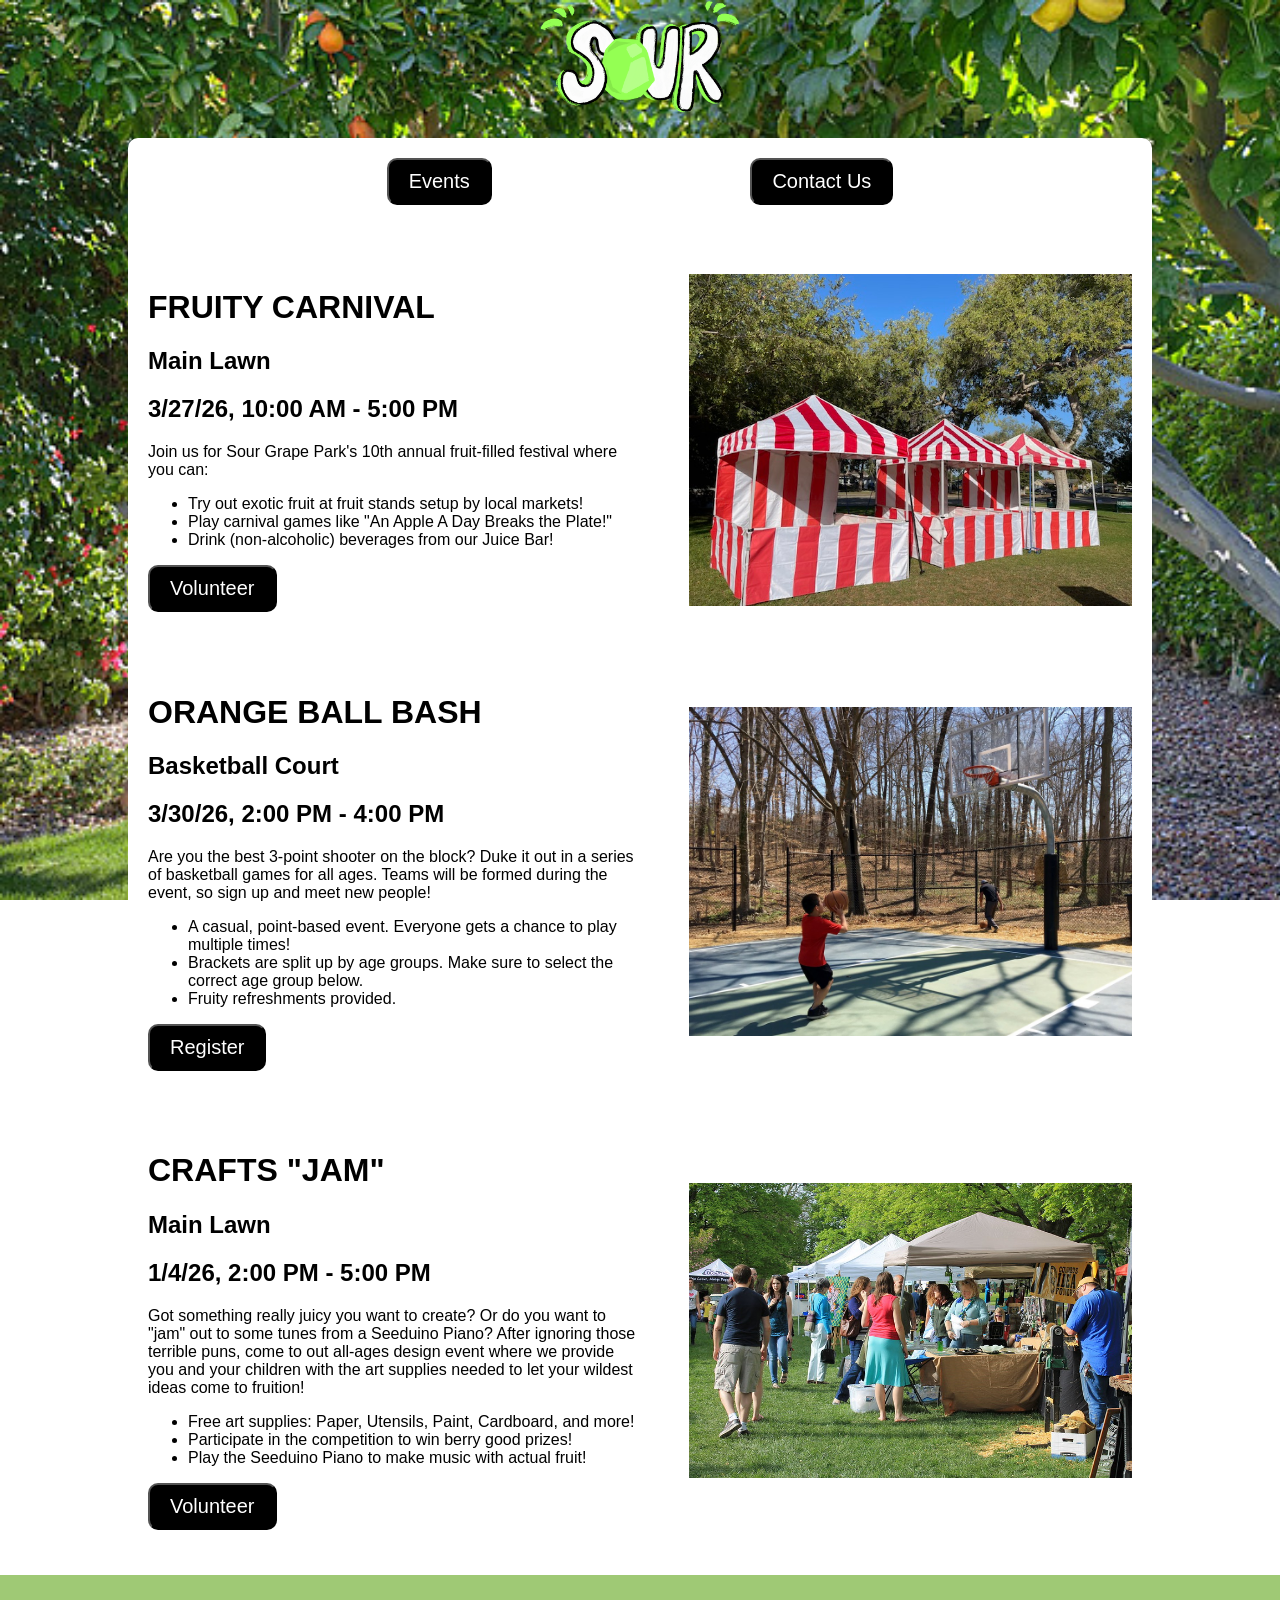
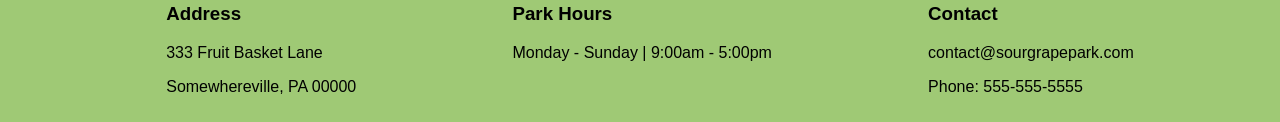
<file: index.html>
<!doctype html>
<html lang="en-US">

<head>
  <meta charset="utf-8" />
  <meta name="viewport" content="width=device-width, initial-scale=1">
  <link rel="stylesheet" href="styles.css" />
  <title>Sour Grape Park</title>

  <link rel="apple-touch-icon" sizes="180x180" href="favicon/apple-touch-icon.png">
  <link rel="icon" type="image/png" sizes="32x32" href="favicon/favicon-32x32.png">
  <link rel="icon" type="image/png" sizes="16x16" href="favicon/favicon-16x16.png">
  <link rel="manifest" href="favicon/site.webmanifest">
</head>

<body>
  <header>
    <img id="logo" src="images/logo.png" alt="Sour Grapes Park">
  </header>
  <main>
    <nav>
      <a href="index.html"><button class="nav-button">Events</button></a>
      <a href="contact.html"><button class="nav-button">Contact Us</button></a>
    </nav>

    <div class="frame">
      <div class="desc-box">
        <h1>FRUITY CARNIVAL</h1>
        <h2>Main Lawn</h2>
        <h2>3/27/26, 10:00 AM - 5:00 PM</h2>
        <p>Join us for Sour Grape Park's 10th annual fruit-filled festival where you can:</p>
        <ul>
          <li>Try out exotic fruit at fruit stands setup by local markets!</li>
          <li>Play carnival games like "An Apple A Day Breaks the Plate!"</li>
          <li>Drink (non-alcoholic) beverages from our Juice Bar!</li>
        </ul>
        <a href="#"><button class="nav-button">Volunteer</button></a>
      </div>
      <img class=event-img src="images/carnival.jpg" alt="Carnival">
    </div>

    <div class="frame">
      <div class="desc-box">
        <h1>ORANGE BALL BASH</h1>
        <h2>Basketball Court</h2>
        <h2>3/30/26, 2:00 PM - 4:00 PM</h2>
        <p>Are you the best 3-point shooter on the block? Duke it out in a series of basketball games for all ages.
          Teams will be formed during the event, so sign up and meet new people!</p>
        <ul>
          <li>A casual, point-based event. Everyone gets a chance to play multiple times!</li>
          <li>Brackets are split up by age groups. Make sure to select the correct age group below. </li>
          <li>Fruity refreshments provided.</li>
        </ul>
        <a href="#"><button class="nav-button">Register</button></a>
      </div>
      <img class=event-img src="images/basketball.jpg" alt="Basketball">
    </div>

    <div class="frame">
      <div class="desc-box">
        <h1>CRAFTS "JAM"</h1>
        <h2>Main Lawn</h2>
        <h2>1/4/26, 2:00 PM - 5:00 PM</h2>
        <p>Got something really juicy you want to create? Or do you want to "jam" out to some tunes from a Seeduino
          Piano?
          After ignoring those terrible puns, come to out all-ages design event where we provide you and your
          children with the art supplies needed to let your wildest ideas come to fruition!
        </p>
        <ul>
          <li>Free art supplies: Paper, Utensils, Paint, Cardboard, and more!</li>
          <li>Participate in the competition to win berry good prizes!</li>
          <li>Play the Seeduino Piano to make music with actual fruit!</li>
        </ul>
        <a href="#"><button class="nav-button">Volunteer</button></a>
      </div>
      <img class=event-img src="images/crafts_fair.jpg" alt="Crafts fair">
    </div>
  </main>
</body>

<footer>
  <div>
    <h3>Address</h3>
    <p>333 Fruit Basket Lane</p>
    <p>Somewhereville, PA 00000</p>
  </div>
  <div>
    <h3>Park Hours</h3>
    <p>Monday - Sunday | 9:00am - 5:00pm</p>
  </div>
  <div>
    <h3>Contact</h3>
    <p>contact@sourgrapepark.com</p>
    <p>Phone: 555-555-5555</p>
  </div>
</footer>

</html>
</file>
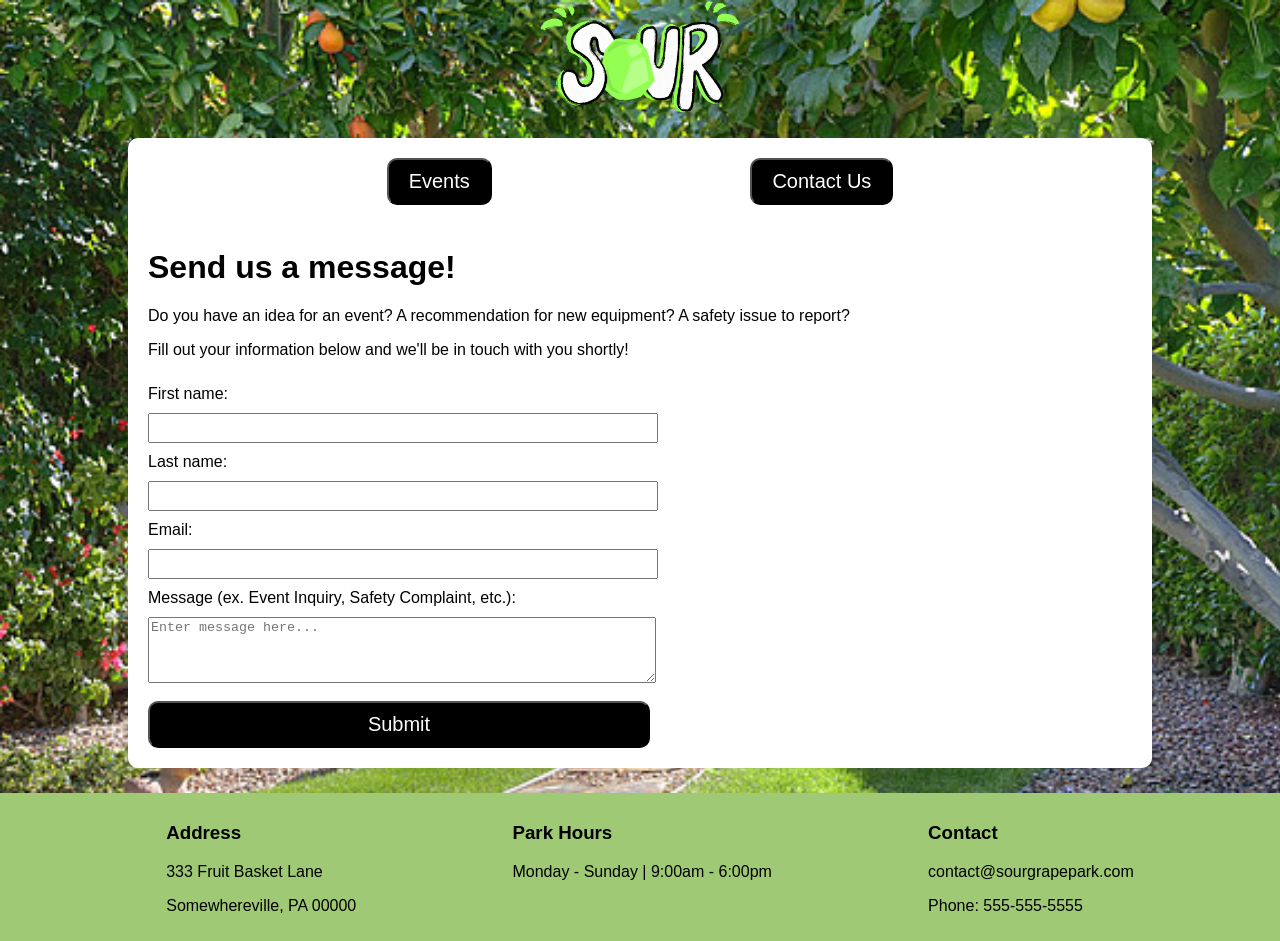
<file: contact.html>
<!doctype html>
<html lang="en-US">

<head>
    <meta charset="utf-8" />
    <meta name="viewport" content="width=device-width, initial-scale=1">
    <link rel="stylesheet" href="styles.css" />
    <title>Sour Grape Park</title>

    <link rel="apple-touch-icon" sizes="180x180" href="favicon/apple-touch-icon.png">
  <link rel="icon" type="image/png" sizes="32x32" href="favicon/favicon-32x32.png">
  <link rel="icon" type="image/png" sizes="16x16" href="favicon/favicon-16x16.png">
  <link rel="manifest" href="favicon/site.webmanifest">
</head>

<body>
    <header>
        <img id="logo" src="images/logo.png" alt="Sour Grapes Park">
    </header>
    <main>
        <nav>
            <a href="index.html"><button class="nav-button">Events</button></a>
            <a href="contact.html"><button class="nav-button">Contact Us</button></a>
        </nav>

        <div id="form-desc">
            <h1>Send us a message!</h1>
            <p>Do you have an idea for an event? A recommendation for new equipment? A safety issue to report?</p>
            <p>Fill out your information below and we'll be in touch with you shortly!</p>
        </div>

        <form>
            <label for="fname">First name:</label>
            <input type="text" id="fname" name="fname">
            <label for="lname">Last name:</label>
            <input type="text" id="lname" name="lname">
            <label for="email">Email:</label>
            <input type="text" id="email" name="email">
            <label for="message">Message (ex. Event Inquiry, Safety Complaint, etc.):</label>
            <textarea id="message" name="message" rows="4" placeholder="Enter message here..."></textarea>
            <br>
            <input class="nav-button" type="submit" value="Submit">
        </form>
    </main>

    <footer>
        <div>
            <h3>Address</h3>
            <p>333 Fruit Basket Lane</p>
            <p>Somewhereville, PA 00000</p>
        </div>
        <div>
            <h3>Park Hours</h3>
            <p>Monday - Sunday | 9:00am - 6:00pm</p>
        </div>
        <div>
            <h3>Contact</h3>
            <p>contact@sourgrapepark.com</p>
            <p>Phone: 555-555-5555</p>
        </div>
    </footer>
</body>

</html>
</file>
<file: styles.css>
body {
    color: black;
    font-family: Arial, Helvetica, sans-serif;
    background-image: url(images/bg.jpg);
    background-repeat: no-repeat;
    background-attachment: fixed;
    background-size: cover;
    overflow-x: hidden;
    margin: 0;
}

header {
    display: flex;
    justify-content: center;
    margin-bottom: 25px;
}

#logo {
    aspect-ratio: 16/9;
    width: 200px;
}


main {
    background-color: white;
    width: 80%;
    margin: auto;
    max-height: 100%;
    border-radius: 10px;
}

nav {
    display: flex;
    flex-wrap: wrap;
    justify-content: space-evenly;
    height: 50px;
    padding: 20px 0;
}

.nav-button {
    padding: 10px 20px;
    background: black;
    color: white;
    font-size: 20px;
    border-radius: 10px;
    font-family: Arial, Helvetica, sans-serif;
}

.frame {
    padding-top: 40px;
    display: flex;
    align-items: center;
    justify-content: space-between;
    flex-wrap: wrap;
    padding-left: 20px;
    padding-right: 20px;
    padding-bottom: 20px;
}


.desc-box {
    width: 50%;
}

.event-img {
    min-width: 300px;
    max-width: 500px;
    width: 45%;
}


form {
    padding-left: 20px;
    padding-bottom: 20px;
    display: flex;
    flex-direction: column;
}

label {
    padding-top: 10px;
    padding-bottom: 10px;
}

input {
    padding-bottom: 10px;
    padding-bottom: 10px;
    width: 50%;
}

#form-desc {
    padding-left: 20px;
}

textarea {
    width: 50%;
}

footer {
    display: flex;
    justify-content: space-evenly;
    flex-wrap: wrap;
    margin: 25px 0 0 0;
    padding: 10px;
    background-color: #9fc975;
    width: 100%;
}
</file>
